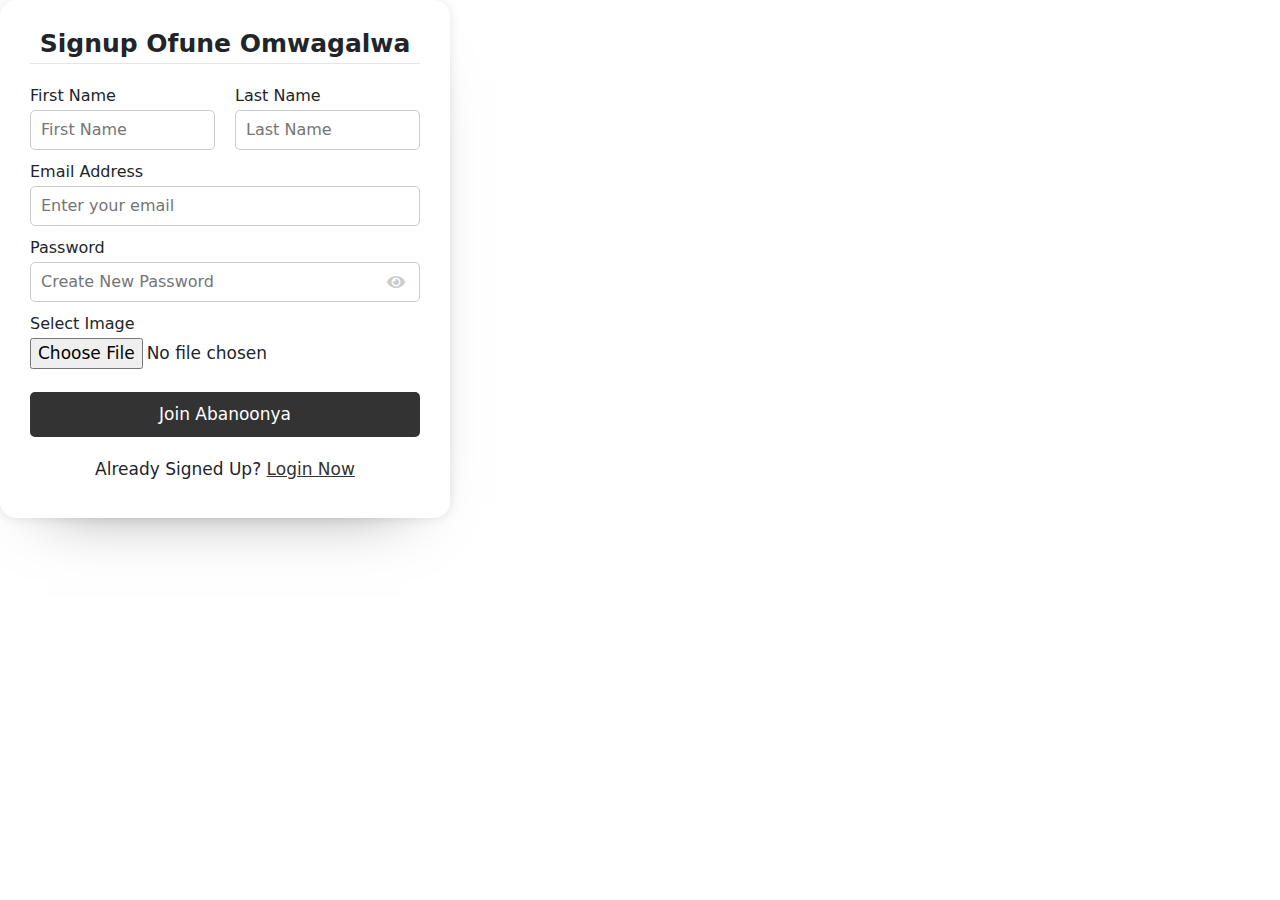
<file: index.html>
<!DOCTYPE html>
<html lang="en">
  <head>
    <meta charset="UTF-8" />
    <meta name="viewport" content="width=device-width, initial-scale=1.0" />
    <title>Abanoonya</title>
    <!-- css -->
    <link rel="stylesheet" href="Login_and_Signup_stylesheet.css" />
    <link
      rel="stylesheet"
      href="https://cdnjs.cloudflare.com/ajax/libs/font-awesome/5.15.2/css/all.min.css"
    />
    <link rel="stylesheet" href="css/Bootstrap/css/bootstrap.css" />
    <link rel="stylesheet" href="css/fontawesome/css/all.css" />
    <link rel="stylesheet" href="css/fontawesome/css/all.min.css" />
  </head>
  <body>
    <div class="login-wrapper">
      <section class="form signup">
        <header>Signup Ofune Omwagalwa</header>
        <form action="#">
          <div class="error-text">This is an error message!</div>
          <div class="name-details">
            <div class="field input">
              <label for="First Name">First Name</label>
              <input type="text" placeholder="First Name" />
            </div>
            <div class="field input">
              <label for="Last Name">Last Name</label>
              <input type="text" placeholder="Last Name" />
            </div>
          </div>
          <div class="field input">
            <label for="Email Address">Email Address</label>
            <input type="email" placeholder="Enter your email" />
          </div>
          <div class="field input">
            <label for="Password">Password</label>
            <input type="password" placeholder="Create New Password" />
            <i class="fas fa-eye"></i>
          </div>
          <!-- <div class="field input">
            <label for="Password2">Re-enter New Password</label>
            <input
              type="password"
              placeholder="Create Re-enter Your new Password"
              class="Password2"
            />
            <i class="fas fa-eye"></i>
          </div> -->
          <div class="field image">
            <label for="Select Image">Select Image</label>
            <input type="file" />
          </div>
          <div class="field button">
            <input type="submit" value="Join Abanoonya" />
          </div>
        </form>
        <div class="link">Already Signed Up? <a href="#">Login Now</a></div>
      </section>
    </div>
    <script src="Javascript/password-show-hideveriyf.js"></script>
    <script src="css/Bootstrap/js/bootstrap.js"></script>
  </body>
</html>
</file>
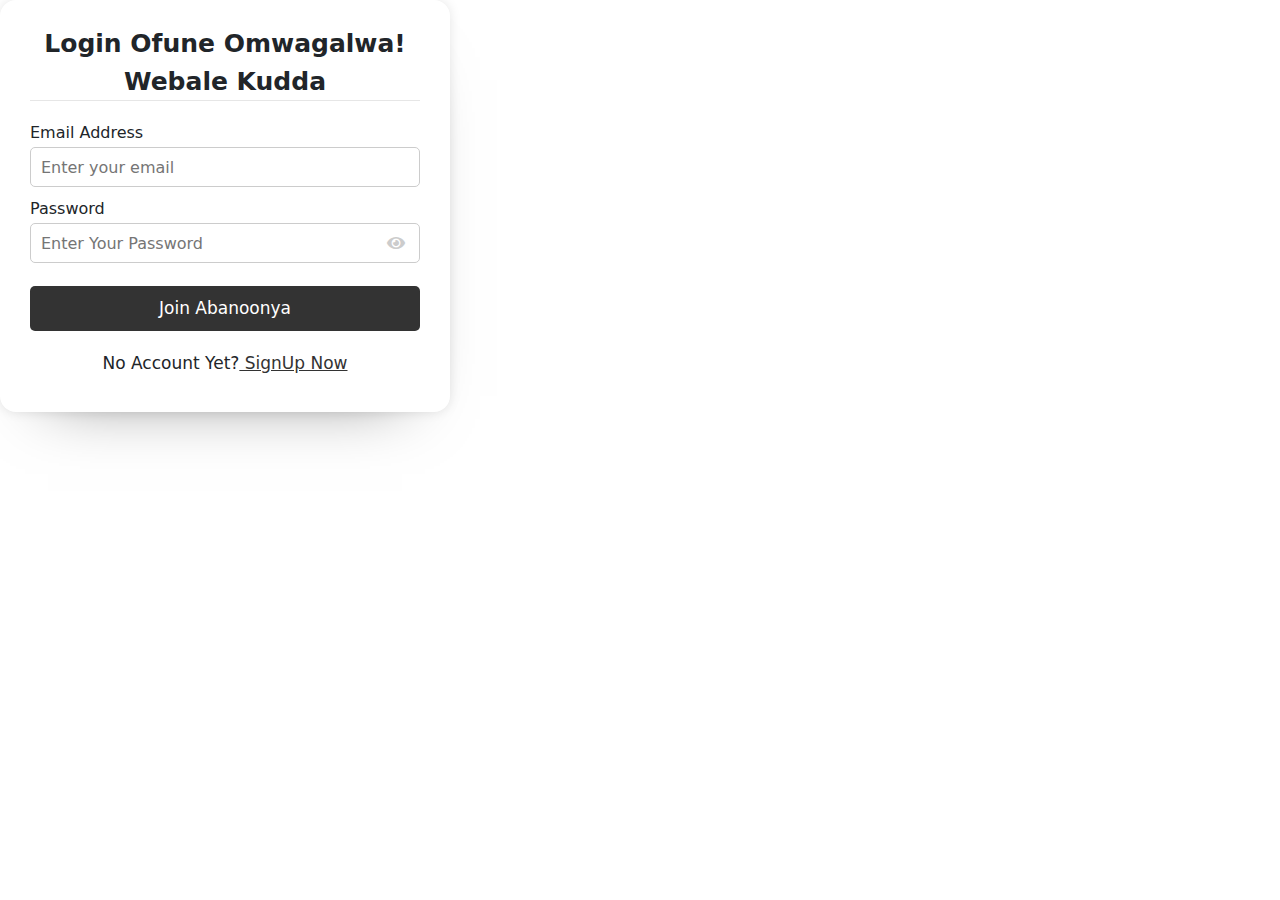
<file: login.html>
<!DOCTYPE html>
<html lang="en">
  <head>
    <meta charset="UTF-8" />
    <meta name="viewport" content="width=device-width, initial-scale=1.0" />
    <title>Abanoonya</title>
    <!-- css -->
    <link rel="stylesheet" href="Login_and_Signup_stylesheet.css" />
    <link rel="stylesheet" href="https://cdnjs.cloudflare.com/ajax/libs/font-awesome/5.15.2/css/all.min.css"
    />
    <link rel="stylesheet" href="css/Bootstrap/css/bootstrap.css" />
    <link rel="stylesheet" href="css/fontawesome/css/all.css" />
    <link rel="stylesheet" href="css/fontawesome/css/all.min.css" />
  </head>
  <body>
    <div class="login-wrapper">
      <section class="form login">
        <header>Login Ofune Omwagalwa! Webale Kudda</header>
        <form action="#">
          <div class="error-text">This is an error message!</div>

          <div class="field input">
            <label for="Email Address">Email Address</label>
            <input type="email" placeholder="Enter your email" />
          </div>
          <div class="field input">
            <label for="Password">Password</label>
            <input type="password" placeholder="Enter Your Password" />
            <i class="fas fa-eye"></i>
          </div>
          <div class="field button">
            <input type="submit" value="Join Abanoonya" />
          </div>
        </form>
        <div class="link">No Account Yet?<a href="#"> SignUp Now</a></div>
      </section>
    </div>
    <script src="Javascript/password-show-hideveriyf.js"></script>
    <script src="css/Bootstrap/js/bootstrap.js"></script>
   
  </body>
</html>
</file>
<file: Login_and_Signup_stylesheet.css>
@import url("https://fonts.googleapis.com/css2?family=Poppins:wght@200;300;400;500;600;700&display=swap");

.login_body {
  display: flex;
  align-items: center;
  justify-content: center;
  min-height: 100vh;
  background: #f7f7f7;
  margin: 0;
  padding: 0;
  box-sizing: border-box;
  text-decoration: none;
  font-family: "Poppins", sans-serif;
}

.login-wrapper {
  background: #fff;
  width: 450px;
  border-radius: 16px;
  box-shadow: 0 0 12px 0 rgba(0, 0, 0, 0.1),
    0 32px 64px -48px rgba(0, 0, 0, 0.5);
}

/* Signup Form CSS Code design */

.form {
  padding: 25px 30px;
}
.form header {
  font-size: 25px;
  font-weight: 600;
  border-bottom: 1px solid #e6e6e6;
  text-align: center;
}
.form form {
  margin: 20px 0;
}

.form form .error-text {
  color: #ffffff;
  background: #8a2f72;
  padding: 8px 10px;
  text-align: center;
  border-radius: 5px;
  margin-bottom: 10px;
  border: 1px solid #efc6f5;
  display: none;
}

.form form .name-details {
  display: flex;
}
form .name-details .field:first-child {
  margin-right: 10px;
}
form .name-details .field:last-child {
  margin-left: 10px;
}
.form form .field {
  display: flex;
  position: relative;
  flex-direction: column;
  margin-bottom: 10px;
}
.form form .field label {
  margin-bottom: 2px;
}
.form form .field input {
  outline: none;
}
.form form .input input {
  height: 40px;
  width: 100%;
  font-size: 16px;
  padding: 0 10px;
  border: 1px solid #ccc;
  border-radius: 5px;
}

.form form .image input {
  font-size: 17px;
}

.form form .button input {
  margin-top: 13px;
  height: 45px;
  border: none;
  font-size: 17px;
  font-weight: 400;
  background: #333;
  color: #fff;
  cursor: pointer;
  border-radius: 5px;
}
.form form .field i {
  position: absolute;
  right: 15px;
  color: #ccc;
  top: 70%;
  transform: translateY(-50%);
  cursor: pointer;
}

.form form .field i.active::before {
  content: "\f070";
  color: #333;
}

.form .link {
  text-align: center;
  margin: 10px 0;
  font-size: 17px;
}

.form .link a {
  color: #333;
}
.form .link a:hover {
  text-decoration: underline;
}

/* Media Queries for responsiveness */
@media screen and (max-width: 768px) {
  .login-wrapper {
    max-width: 90%; /* Adjusted for smaller screens */
  }
}

/*  */
</file>
